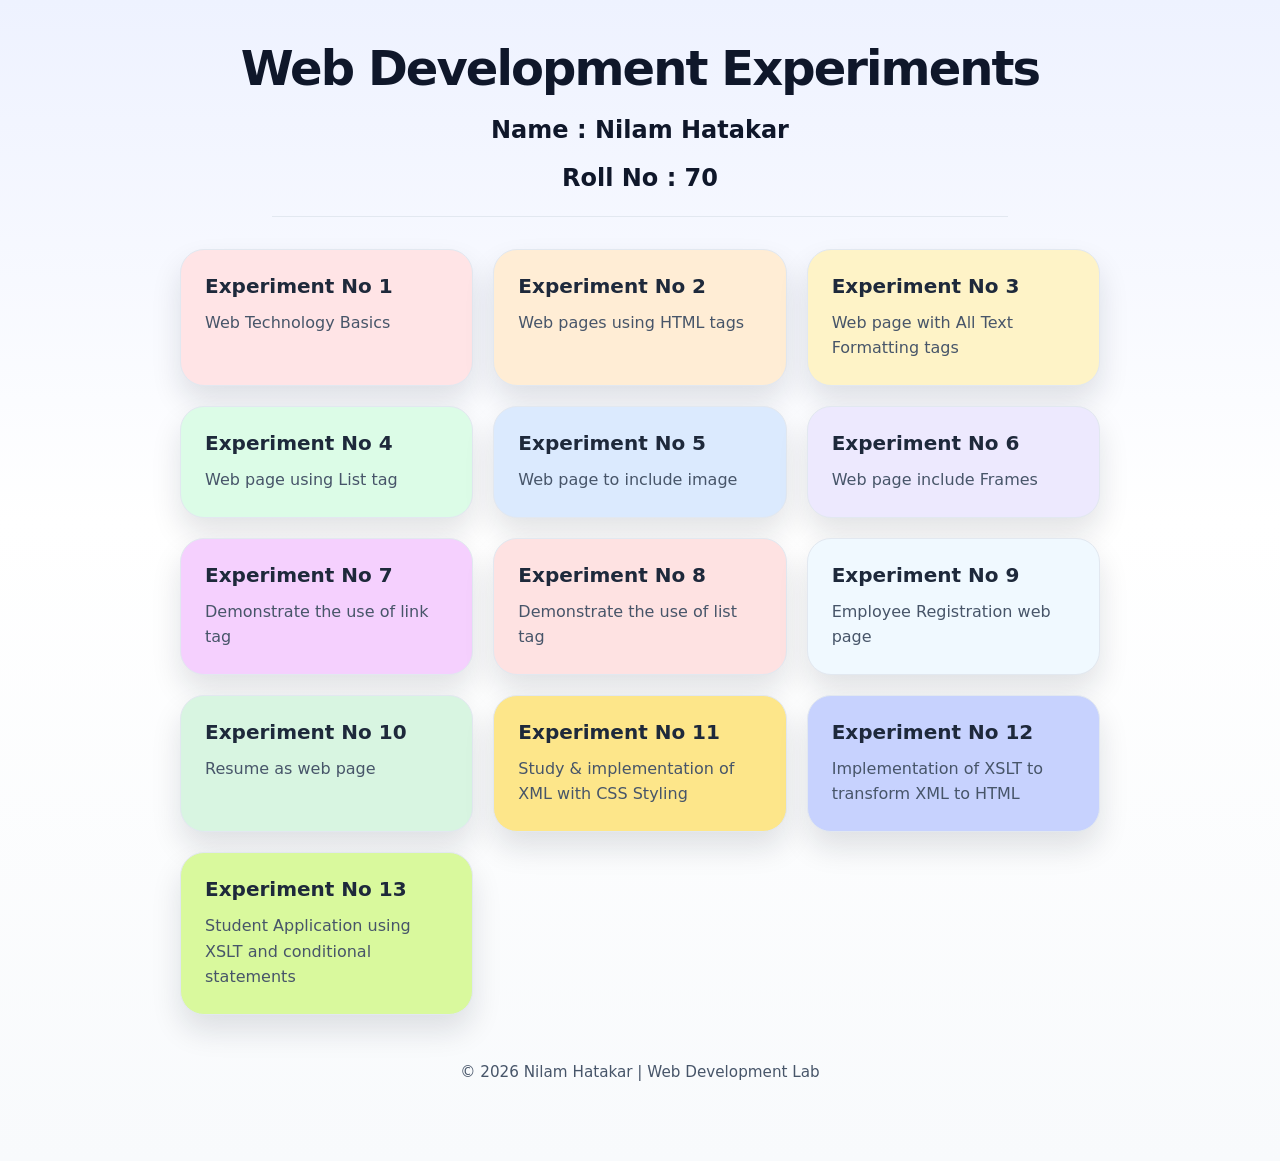
<file: index.html>
<!DOCTYPE html>
<html lang="en">
<head>
  <meta charset="UTF-8">
  <meta name="viewport" content="width=device-width, initial-scale=1.0">
  <title>Experiment Index</title>
  <style>
    :root {
      --bg: #f8fafc;
      --surface: #ffffff;
      --text: #0f172a;
      --muted: #475569;
      --border: #e2e8f0;
      --shadow: rgba(15, 23, 42, 0.12);
    }

    * {
      box-sizing: border-box;
    }

    body {
      margin: 0;
      min-height: 100vh;
      font-family: Inter, system-ui, sans-serif;
      background: linear-gradient(180deg, #eef2ff 0%, #ffffff 45%, #f8fafc 100%);
      color: var(--text);
    }

    .page {
      max-width: 960px;
      margin: 0 auto;
      padding: 40px 20px 80px;
    }

    header {
      text-align: center;
      margin-bottom: 32px;
    }

    header h1 {
      margin: 0;
      font-size: clamp(2rem, 4vw, 3rem);
      letter-spacing: -0.04em;
      color: #0f172a;
    }

    header p {
      margin: 12px auto 0;
      max-width: 680px;
      color: var(--muted);
      line-height: 1.75;
    }

    hr {
      width: 80%;
      border: 0;
      height: 1px;
      background: #e2e8f0;
      margin: 24px auto 0;
    }

    .grid {
      display: grid;
      grid-template-columns: repeat(auto-fit, minmax(220px, 1fr));
      gap: 20px;
    }

    .card {
      background: var(--surface);
      border: 1px solid var(--border);
      border-radius: 24px;
      padding: 24px;
      box-shadow: 0 16px 30px var(--shadow);
      transition: transform 0.24s ease, box-shadow 0.24s ease;
      cursor: pointer;
    }

    .card:hover {
      transform: translateY(-4px);
      box-shadow: 0 24px 42px rgba(15, 23, 42, 0.18);
    }

    .card a {
      text-decoration: none;
      color: inherit;
      display: block;
    }

    .card h2 {
      margin: 0 0 12px;
      font-size: 1.25rem;
      color: #1e293b;
    }

    .card p {
      margin: 0;
      color: #475569;
      line-height: 1.6;
    }

    .card:nth-child(1) { background: #ffe4e6; }
    .card:nth-child(2) { background: #ffedd5; }
    .card:nth-child(3) { background: #fef3c7; }
    .card:nth-child(4) { background: #dcfce7; }
    .card:nth-child(5) { background: #dbeafe; }
    .card:nth-child(6) { background: #ede9fe; }
    .card:nth-child(7) { background: #f5d0fe; }
    .card:nth-child(8) { background: #fee2e2; }
    .card:nth-child(9) { background: #f0f9ff; }
    .card:nth-child(10) { background: #d8f5e1; }
    .card:nth-child(11) { background: #fde68a; }
    .card:nth-child(12) { background: #c7d2fe; }
    .card:nth-child(13) { background: #d9f99d; }

    .detail-section {
      display: none;
      background: var(--surface);
      border: 1px solid var(--border);
      border-radius: 12px;
      padding: 30px;
      margin: 20px 0;
      box-shadow: 0 8px 20px var(--shadow);
    }

    .detail-section.active {
      display: block;
      animation: slideDown 0.3s ease;
    }

    @keyframes slideDown {
      from { opacity: 0; transform: translateY(-10px); }
      to { opacity: 1; transform: translateY(0); }
    }

    .close-btn {
      float: right;
      background: #e2e8f0;
      border: none;
      padding: 8px 16px;
      border-radius: 6px;
      cursor: pointer;
      font-weight: 600;
      transition: background 0.3s ease;
    }

    .close-btn:hover {
      background: #cbd5e1;
    }

    .exp-header {
      clear: both;
      margin-bottom: 20px;
      padding-bottom: 15px;
      border-bottom: 2px solid #e2e8f0;
    }

    .exp-header h3 {
      margin: 0 0 8px;
      color: #1e293b;
      font-size: 1.5rem;
    }

    .info-box {
      background: #f1f5f9;
      padding: 12px 16px;
      border-radius: 6px;
      margin-bottom: 20px;
      font-size: 0.9rem;
      color: #475569;
    }

    .button-group {
      display: flex;
      gap: 10px;
      margin-bottom: 20px;
      flex-wrap: wrap;
    }

    .code-btn {
      padding: 10px 20px;
      border: none;
      border-radius: 6px;
      cursor: pointer;
      font-weight: 600;
      font-size: 0.9rem;
      transition: all 0.3s ease;
    }

    .code-btn.xml { background: #667eea; color: white; }
    .code-btn.xml:hover { background: #5568d3; }
    .code-btn.xml.active { box-shadow: 0 4px 12px rgba(102, 126, 234, 0.4); }

    .code-btn.css { background: #764ba2; color: white; }
    .code-btn.css:hover { background: #64408a; }
    .code-btn.css.active { box-shadow: 0 4px 12px rgba(118, 75, 162, 0.4); }

    .code-btn.xsl { background: #f5576c; color: white; }
    .code-btn.xsl:hover { background: #e24658; }
    .code-btn.xsl.active { box-shadow: 0 4px 12px rgba(245, 87, 108, 0.4); }

    .code-container {
      background: #1e1e1e;
      border-radius: 8px;
      padding: 15px;
      margin-bottom: 15px;
      display: none;
      overflow-x: auto;
      max-height: 400px;
      overflow-y: auto;
    }

    .code-container.active {
      display: block;
    }

    pre {
      color: #d4d4d4;
      font-family: 'Courier New', monospace;
      font-size: 0.85em;
      line-height: 1.5;
      margin: 0;
    }

    .tag { color: #569cd6; }
    .attr { color: #9cdcfe; }
    .value { color: #ce9178; }
    .comment { color: #6a9955; }

    .output-preview {
      background: #f1f5f9;
      border: 1px solid #cbd5e1;
      border-radius: 6px;
      padding: 15px;
      margin-top: 15px;
    }

    .output-preview h4 {
      margin: 0 0 10px;
      color: #1e293b;
    }

    .output-preview p {
      margin: 6px 0;
      color: #475569;
      font-size: 0.9rem;
    }

    .output-preview b {
      color: #764ba2;
    }

    table {
      width: 100%;
      border-collapse: collapse;
      margin-top: 10px;
      font-size: 0.9rem;
    }

    th, td {
      border: 1px solid #cbd5e1;
      padding: 8px;
      text-align: left;
    }

    th {
      background: #667eea;
      color: white;
      font-weight: 600;
    }

    tr:nth-child(even) { background: #f8fafc; }

    .footer {
      margin-top: 48px;
      text-align: center;
      color: var(--muted);
      font-size: 0.95rem;
    }
  </style>
</head>
<body>
  <main class="page">
    <header>
      <h1> Web Development Experiments</h1>
      <h2> <b>Name :</b> Nilam Hatakar </h2>    
      <h2> <b>Roll No :</b> 70 </h2>
      <hr>
    </header>

    <section class="grid">
      <article class="card">
        <a href="Exp_1.html"> 
          <h2>Experiment No 1</h2>
          <p> Web Technology Basics </p>
        </a>
      </article>
      <article class="card">
        <a href="Exp_2.html">
          <h2>Experiment No 2</h2>
          <p> Web pages using HTML tags</p>
        </a>
      </article>
      <article class="card">
        <a href="Exp_3.html">
          <h2>Experiment No 3</h2>
          <p> Web page with All Text Formatting tags</p>
        </a>
      </article>
      <article class="card">
        <a href="Exp_4.html">
          <h2>Experiment No 4</h2>
          <p> Web page using List tag</p>
        </a>
      </article>
      <article class="card">
        <a href="Exp_5.html">
          <h2>Experiment No 5</h2>
          <p> Web page to include image</p>
        </a>
      </article>
      <article class="card">
        <a href="Exp_6.html">
          <h2>Experiment No 6</h2>
          <p> Web page include Frames</p>
        </a>
      </article>
      <article class="card">
        <a href="Exp_7.html">
          <h2>Experiment No 7</h2>
          <p> Demonstrate the use of link tag</p>
        </a>
      </article>
      <article class="card">
        <a href="Exp_8.html">
          <h2>Experiment No 8</h2>
          <p> Demonstrate the use of list tag</p>
        </a>
      </article>
      <article class="card">
        <a href="Exp_9.html">
          <h2>Experiment No 9</h2>
          <p> Employee Registration web page</p>
        </a>
      </article>
      <article class="card">
        <a href="Exp_10.html">
          <h2>Experiment No 10</h2>
          <p> Resume as web page</p>
        </a>
      </article>
      <article class="card" onclick="toggleExp11()">
        <h2>Experiment No 11</h2>
        <p> Study & implementation of XML with CSS Styling</p>
      </article>
      <article class="card" onclick="toggleExp12()">
        <h2>Experiment No 12</h2>
        <p> Implementation of XSLT to transform XML to HTML</p>
      </article>
      <article class="card" onclick="toggleExp13()">
        <h2>Experiment No 13</h2>
        <p> Student Application using XSLT and conditional statements</p>
      </article>
    </section>

    <!-- Experiment 11 Detail -->
    <div class="detail-section" id="exp11-detail">
      <button class="close-btn" onclick="toggleExp11()">Close</button>
      <div class="exp-header">
        <h3>Experiment 11: XML Study & Implementation with CSS</h3>
        <p><b>Objective:</b> To understand XML basics and its application with CSS styling.</p>
      </div>
      <div class="info-box">
        <b>Name:</b> Nilam Hatakar | <b>Roll No:</b> 70
      </div>
      <div class="button-group">
        <button class="code-btn xml active" onclick="showExp11Code('xml')">View XML Code</button>
        <button class="code-btn css" onclick="showExp11Code('css')">View CSS Code</button>
      </div>
      <div id="exp11-xml" class="code-container active">
        <pre><span class="comment">&lt;?xml version="1.0" encoding="UTF-8"?&gt;</span>
<span class="comment">&lt;?xml-stylesheet type="text/css" href="student.css"?&gt;</span>
<span class="tag">&lt;students&gt;</span>
  <span class="tag">&lt;student</span> <span class="attr">id</span>=<span class="value">"70"</span><span class="tag">&gt;</span>
    <span class="tag">&lt;name&gt;</span>Nilam Hatakar<span class="tag">&lt;/name&gt;</span>
    <span class="tag">&lt;course&gt;</span>B.Tech CSE<span class="tag">&lt;/course&gt;</span>
    <span class="tag">&lt;semester&gt;</span>IV<span class="tag">&lt;/semester&gt;</span>
  <span class="tag">&lt;/student&gt;</span>
<span class="tag">&lt;/students&gt;</span></pre>
      </div>
      <div id="exp11-css" class="code-container">
        <pre>students {
    font-family: Arial, sans-serif;
    margin: 20px;
    display: block;
}

student {
    display: block;
    margin-bottom: 20px;
    padding: 10px;
    border: 1px solid #ddd;
    background-color: #f9f9f9;
}

student:before {
    content: "Student ID: " attr(id);
    display: block;
    font-weight: bold;
    margin-bottom: 10px;
}

name {
    display: block;
    color: #333;
    font-weight: bold;
}

course, semester {
    display: block;
    color: #666;
}</pre>
      </div>
      <div class="output-preview">
        <h4>Output Preview:</h4>
        <p><b>Student ID: 70</b></p>
        <p><b>Name:</b> Nilam Hatakar</p>
        <p><b>Course:</b> B.Tech CSE</p>
        <p><b>Semester:</b> IV</p>
      </div>
    </div>

    <!-- Experiment 12 Detail -->
    <div class="detail-section" id="exp12-detail">
      <button class="close-btn" onclick="toggleExp12()">Close</button>
      <div class="exp-header">
        <h3>Experiment 12: XSLT Implementation</h3>
        <p><b>Objective:</b> To learn XSLT and its application for transforming XML to HTML.</p>
      </div>
      <div class="info-box">
        <b>Name:</b> Nilam Hatakar | <b>Roll No:</b> 70
      </div>
      <div class="button-group">
        <button class="code-btn xml active" onclick="showExp12Code('xml')">View XML Code</button>
        <button class="code-btn xsl" onclick="showExp12Code('xsl')">View XSLT Code</button>
      </div>
      <div id="exp12-xml" class="code-container active">
        <pre><span class="comment">&lt;?xml version="1.0" encoding="UTF-8"?&gt;</span>
<span class="comment">&lt;?xml-stylesheet type="text/xsl" href="cat.xsl"?&gt;</span>
<span class="tag">&lt;students&gt;</span>
  <span class="tag">&lt;student</span> <span class="attr">id</span>=<span class="value">"70"</span><span class="tag">&gt;</span>
    <span class="tag">&lt;name&gt;</span>Nilam Hatakar<span class="tag">&lt;/name&gt;</span>
    <span class="tag">&lt;course&gt;</span>B.Tech CSE<span class="tag">&lt;/course&gt;</span>
    <span class="tag">&lt;semester&gt;</span>IV<span class="tag">&lt;/semester&gt;</span>
  <span class="tag">&lt;/student&gt;</span>
<span class="tag">&lt;/students&gt;</span></pre>
      </div>
      <div id="exp12-xsl" class="code-container">
        <pre><span class="comment">&lt;?xml version="1.0" encoding="UTF-8"?&gt;</span>
<span class="tag">&lt;xsl:stylesheet</span> <span class="attr">version</span>=<span class="value">"1.0"</span> <span class="attr">xmlns:xsl</span>=<span class="value">"http://www.w3.org/1999/XSL/Transform"</span><span class="tag">&gt;</span>
  <span class="tag">&lt;xsl:template</span> <span class="attr">match</span>=<span class="value">"/students"</span><span class="tag">&gt;</span>
    <span class="tag">&lt;xsl:for-each</span> <span class="attr">select</span>=<span class="value">"student"</span><span class="tag">&gt;</span>
      <span class="tag">&lt;div&gt;</span>
        <span class="tag">&lt;p&gt;</span><b>Roll No:</b> <span class="tag">&lt;xsl:value-of</span> <span class="attr">select</span>=<span class="value">"@id"</span><span class="tag">/&gt;</span><span class="tag">&lt;/p&gt;</span>
        <span class="tag">&lt;p&gt;</span><b>Name:</b> <span class="tag">&lt;xsl:value-of</span> <span class="attr">select</span>=<span class="value">"name"</span><span class="tag">/&gt;</span><span class="tag">&lt;/p&gt;</span>
        <span class="tag">&lt;p&gt;</span><b>Course:</b> <span class="tag">&lt;xsl:value-of</span> <span class="attr">select</span>=<span class="value">"course"</span><span class="tag">/&gt;</span><span class="tag">&lt;/p&gt;</span>
        <span class="tag">&lt;p&gt;</span><b>Semester:</b> <span class="tag">&lt;xsl:value-of</span> <span class="attr">select</span>=<span class="value">"semester"</span><span class="tag">/&gt;</span><span class="tag">&lt;/p&gt;</span>
      <span class="tag">&lt;/div&gt;</span>
    <span class="tag">&lt;/xsl:for-each&gt;</span>
  <span class="tag">&lt;/xsl:template&gt;</span>
<span class="tag">&lt;/xsl:stylesheet&gt;</span></pre>
      </div>
      <div class="output-preview">
        <h4>Transformed Output:</h4>
        <table>
          <tr><th>Roll No</th><th>Name</th><th>Course</th><th>Semester</th></tr>
          <tr><td>70</td><td>Nilam Hatakar</td><td>B.Tech CSE</td><td>IV</td></tr>
        </table>
      </div>
    </div>

    <!-- Experiment 13 Detail -->
    <div class="detail-section" id="exp13-detail">
      <button class="close-btn" onclick="toggleExp13()">Close</button>
      <div class="exp-header">
        <h3>Experiment 13: Student Application using XSLT</h3>
        <p><b>Objective:</b> To apply XSLT and conditional statements for student data transformation.</p>
      </div>
      <div class="info-box">
        <b>Name:</b> Nilam Hatakar | <b>Roll No:</b> 70
      </div>
      <div class="button-group">
        <button class="code-btn xml active" onclick="showExp13Code('xml')">View XML Code</button>
        <button class="code-btn xsl" onclick="showExp13Code('xsl')">View XSLT Code</button>
      </div>
      <div id="exp13-xml" class="code-container active">
        <pre><span class="comment">&lt;?xml version="1.0" encoding="UTF-8"?&gt;</span>
<span class="tag">&lt;students&gt;</span>
    <span class="tag">&lt;student</span> <span class="attr">id</span>=<span class="value">"101"</span><span class="tag">&gt;</span>
        <span class="tag">&lt;name&gt;</span>Sahil Patil<span class="tag">&lt;/name&gt;</span>
        <span class="tag">&lt;course&gt;</span>BTech<span class="tag">&lt;/course&gt;</span>
        <span class="tag">&lt;marks&gt;</span>95<span class="tag">&lt;/marks&gt;</span>
    <span class="tag">&lt;/student&gt;</span>
    <span class="tag">&lt;student</span> <span class="attr">id</span>=<span class="value">"102"</span><span class="tag">&gt;</span>
        <span class="tag">&lt;name&gt;</span>Nilam Hatkar<span class="tag">&lt;/name&gt;</span>
        <span class="tag">&lt;course&gt;</span>BTech<span class="tag">&lt;/course&gt;</span>
        <span class="tag">&lt;marks&gt;</span>80<span class="tag">&lt;/marks&gt;</span>
    <span class="tag">&lt;/student&gt;</span>
<span class="tag">&lt;/students&gt;</span></pre>
      </div>
      <div id="exp13-xsl" class="code-container">
        <pre><span class="comment">&lt;?xml version="1.0" encoding="UTF-8"?&gt;</span>
<span class="tag">&lt;xsl:stylesheet</span> <span class="attr">version</span>=<span class="value">"1.0"</span><span class="tag">&gt;</span>
  <span class="tag">&lt;xsl:template</span> <span class="attr">match</span>=<span class="value">"/students"</span><span class="tag">&gt;</span>
    <span class="tag">&lt;xsl:for-each</span> <span class="attr">select</span>=<span class="value">"student"</span><span class="tag">&gt;</span>
      <span class="tag">&lt;tr&gt;</span>
        <span class="tag">&lt;td&gt;</span><span class="tag">&lt;xsl:value-of</span> <span class="attr">select</span>=<span class="value">"@id"</span><span class="tag">/&gt;</span><span class="tag">&lt;/td&gt;</span>
        <span class="tag">&lt;td&gt;</span><span class="tag">&lt;xsl:value-of</span> <span class="attr">select</span>=<span class="value">"name"</span><span class="tag">/&gt;</span><span class="tag">&lt;/td&gt;</span>
        <span class="tag">&lt;td&gt;</span><span class="tag">&lt;xsl:value-of</span> <span class="attr">select</span>=<span class="value">"course"</span><span class="tag">/&gt;</span><span class="tag">&lt;/td&gt;</span>
        <span class="tag">&lt;td&gt;</span>
          <span class="tag">&lt;xsl:choose&gt;</span>
            <span class="tag">&lt;xsl:when</span> <span class="attr">test</span>=<span class="value">"marks &gt;= 85"</span><span class="tag">&gt;</span>A<span class="tag">&lt;/xsl:when&gt;</span>
            <span class="tag">&lt;xsl:when</span> <span class="attr">test</span>=<span class="value">"marks &gt;= 75"</span><span class="tag">&gt;</span>B<span class="tag">&lt;/xsl:when&gt;</span>
            <span class="tag">&lt;xsl:otherwise&gt;</span>C<span class="tag">&lt;/xsl:otherwise&gt;</span>
          <span class="tag">&lt;/xsl:choose&gt;</span>
        <span class="tag">&lt;/td&gt;</span>
      <span class="tag">&lt;/tr&gt;</span>
    <span class="tag">&lt;/xsl:for-each&gt;</span>
  <span class="tag">&lt;/xsl:template&gt;</span>
<span class="tag">&lt;/xsl:stylesheet&gt;</span></pre>
      </div>
      <div class="output-preview">
        <h4>Transformed Output with Conditional Grading:</h4>
        <table>
          <tr><th>Roll No</th><th>Name</th><th>Course</th><th>Grade</th></tr>
          <tr><td>101</td><td>Sahil Patil</td><td>BTech</td><td><b>A</b></td></tr>
          <tr><td>102</td><td>Nilam Hatkar</td><td>BTech</td><td><b>B</b></td></tr>
        </table>
      </div>
    </div>

    <div class="footer">
      © 2026 Nilam Hatakar | Web Development Lab
    </div>
  </main>

  <script>
    function toggleExp11() {
      document.getElementById('exp11-detail').classList.toggle('active');
    }

    function toggleExp12() {
      document.getElementById('exp12-detail').classList.toggle('active');
    }

    function toggleExp13() {
      document.getElementById('exp13-detail').classList.toggle('active');
    }

    function showExp11Code(type) {
      document.getElementById('exp11-xml').classList.toggle('active', type === 'xml');
      document.getElementById('exp11-css').classList.toggle('active', type === 'css');
      document.querySelectorAll('#exp11-detail .code-btn.xml').forEach(btn => btn.classList.toggle('active', type === 'xml'));
      document.querySelectorAll('#exp11-detail .code-btn.css').forEach(btn => btn.classList.toggle('active', type === 'css'));
    }

    function showExp12Code(type) {
      document.getElementById('exp12-xml').classList.toggle('active', type === 'xml');
      document.getElementById('exp12-xsl').classList.toggle('active', type === 'xsl');
      document.querySelectorAll('#exp12-detail .code-btn.xml').forEach(btn => btn.classList.toggle('active', type === 'xml'));
      document.querySelectorAll('#exp12-detail .code-btn.xsl').forEach(btn => btn.classList.toggle('active', type === 'xsl'));
    }

    function showExp13Code(type) {
      document.getElementById('exp13-xml').classList.toggle('active', type === 'xml');
      document.getElementById('exp13-xsl').classList.toggle('active', type === 'xsl');
      document.querySelectorAll('#exp13-detail .code-btn.xml').forEach(btn => btn.classList.toggle('active', type === 'xml'));
      document.querySelectorAll('#exp13-detail .code-btn.xsl').forEach(btn => btn.classList.toggle('active', type === 'xsl'));
    }
  </script>
</body>
</html>
</file>
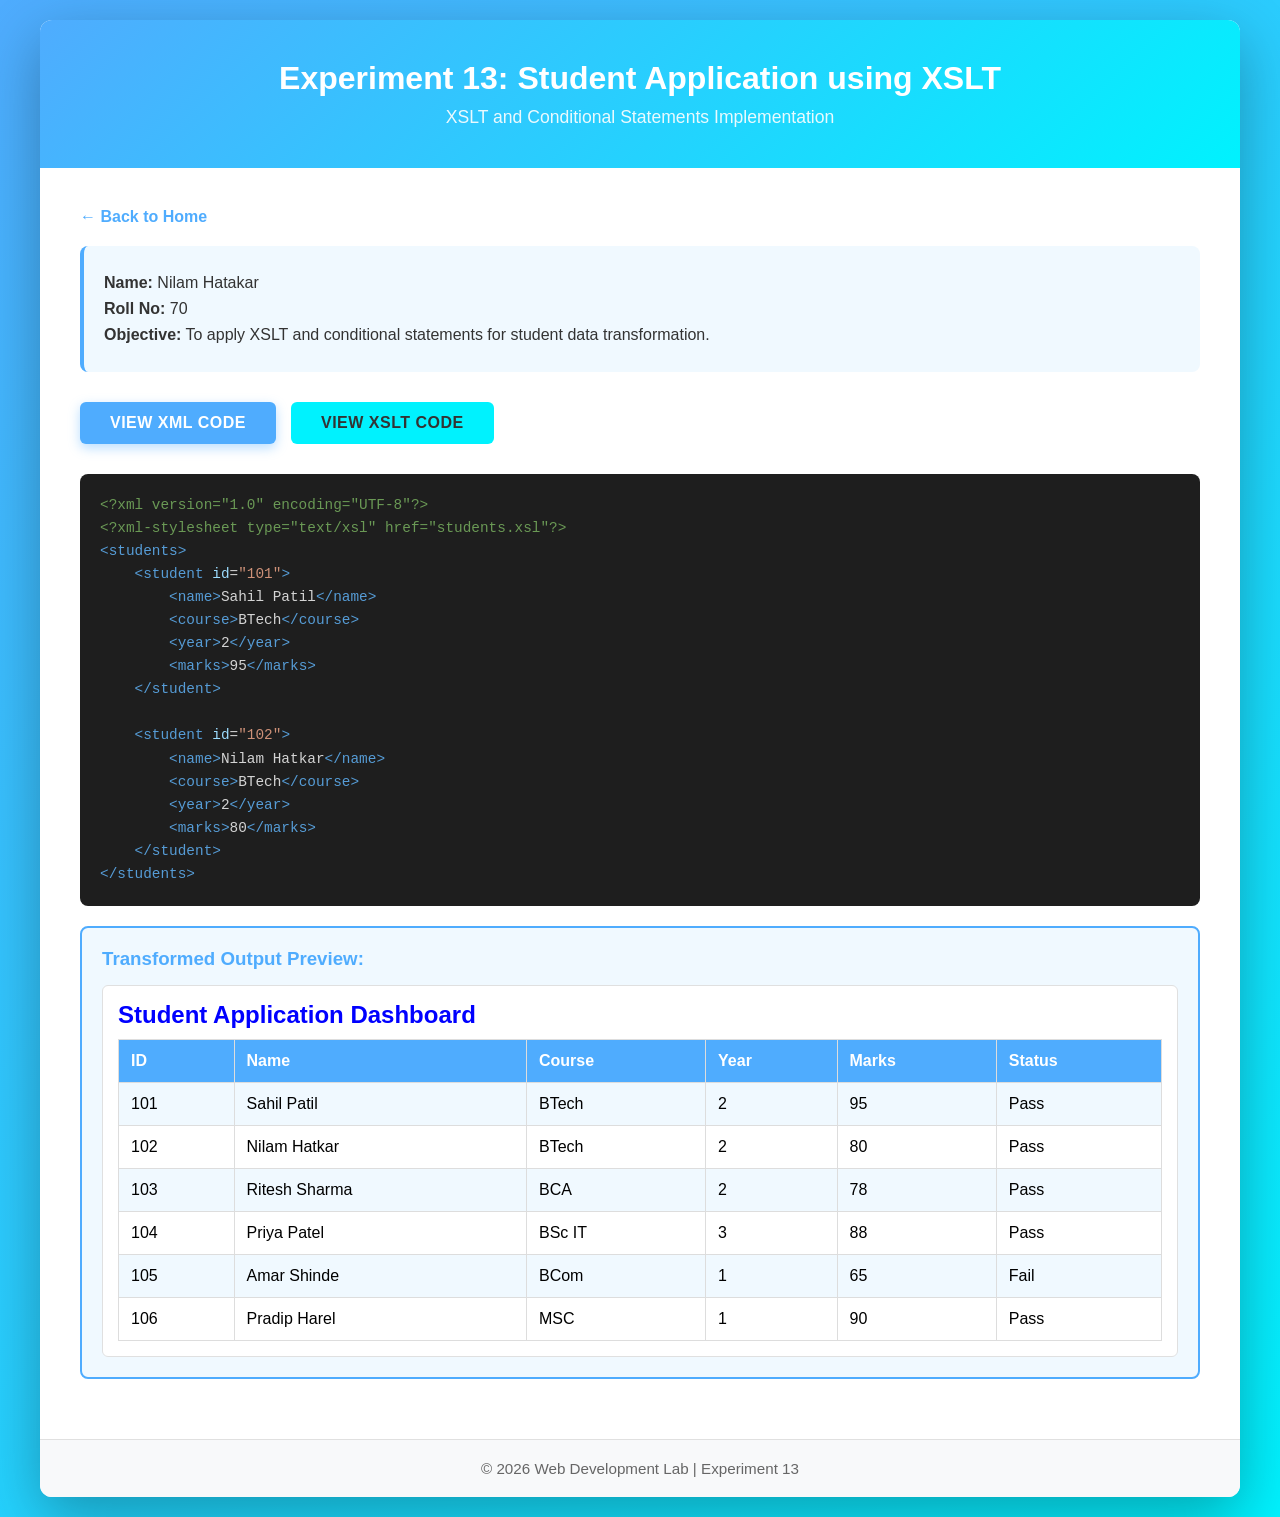
<file: Exp_13/index.html>
<!DOCTYPE html>
<html lang="en">
<head>
  <meta charset="UTF-8" />
  <meta name="viewport" content="width=device-width, initial-scale=1.0" />
  <title>Experiment 13 - Student Application</title>
  <style>
    * {
      margin: 0;
      padding: 0;
      box-sizing: border-box;
    }

    body {
      font-family: 'Segoe UI', Tahoma, Geneva, Verdana, sans-serif;
      background: linear-gradient(135deg, #4facfe 0%, #00f2fe 100%);
      min-height: 100vh;
      padding: 20px;
    }

    .container {
      max-width: 1200px;
      margin: 0 auto;
      background: white;
      border-radius: 12px;
      box-shadow: 0 20px 60px rgba(0, 0, 0, 0.3);
      overflow: hidden;
    }

    header {
      background: linear-gradient(135deg, #4facfe 0%, #00f2fe 100%);
      color: white;
      padding: 40px 30px;
      text-align: center;
    }

    header h1 {
      font-size: 2em;
      margin-bottom: 10px;
    }

    header p {
      font-size: 1.1em;
      opacity: 0.9;
    }

    .content {
      padding: 40px;
    }

    .info {
      background: #f0f9ff;
      padding: 20px;
      border-radius: 8px;
      margin-bottom: 30px;
      border-left: 4px solid #4facfe;
    }

    .info p {
      margin: 8px 0;
      color: #333;
    }

    .button-group {
      display: flex;
      gap: 15px;
      margin-bottom: 30px;
      flex-wrap: wrap;
    }

    button {
      padding: 12px 30px;
      font-size: 1em;
      border: none;
      border-radius: 6px;
      cursor: pointer;
      transition: all 0.3s ease;
      font-weight: 600;
      text-transform: uppercase;
      letter-spacing: 0.5px;
    }

    .btn-xml {
      background: #4facfe;
      color: white;
    }

    .btn-xml:hover {
      background: #3699f9;
      transform: translateY(-2px);
      box-shadow: 0 8px 16px rgba(79, 172, 254, 0.4);
    }

    .btn-xml.active {
      background: #4facfe;
      box-shadow: 0 4px 12px rgba(79, 172, 254, 0.4);
    }

    .btn-xsl {
      background: #00f2fe;
      color: #333;
    }

    .btn-xsl:hover {
      background: #00d9e9;
      transform: translateY(-2px);
      box-shadow: 0 8px 16px rgba(0, 242, 254, 0.4);
    }

    .btn-xsl.active {
      background: #00f2fe;
      box-shadow: 0 4px 12px rgba(0, 242, 254, 0.4);
    }

    .code-container {
      background: #1e1e1e;
      border-radius: 8px;
      padding: 20px;
      margin-bottom: 20px;
      display: none;
      overflow-x: auto;
      max-height: 500px;
      overflow-y: auto;
    }

    .code-container.active {
      display: block;
      animation: slideIn 0.3s ease;
    }

    @keyframes slideIn {
      from {
        opacity: 0;
        transform: translateY(-10px);
      }
      to {
        opacity: 1;
        transform: translateY(0);
      }
    }

    pre {
      color: #d4d4d4;
      font-family: 'Courier New', monospace;
      font-size: 0.9em;
      line-height: 1.6;
      margin: 0;
    }

    .tag {
      color: #569cd6;
    }

    .attr {
      color: #9cdcfe;
    }

    .value {
      color: #ce9178;
    }

    .comment {
      color: #6a9955;
    }

    .keyword {
      color: #569cd6;
    }

    .output-section {
      background: #f0f9ff;
      border: 2px solid #4facfe;
      border-radius: 8px;
      padding: 20px;
      margin-bottom: 20px;
    }

    .output-section h3 {
      color: #4facfe;
      margin-bottom: 15px;
    }

    #output {
      padding: 15px;
      background: white;
      border-radius: 6px;
      border: 1px solid #e0e0e0;
    }

    table {
      width: 100%;
      border-collapse: collapse;
      margin-top: 10px;
    }

    th, td {
      border: 1px solid #ddd;
      padding: 12px;
      text-align: left;
    }

    th {
      background: #4facfe;
      color: white;
      font-weight: 600;
    }

    tr:nth-child(even) {
      background: #f0f9ff;
    }

    .footer {
      background: #f8f9fa;
      padding: 20px;
      text-align: center;
      color: #666;
      border-top: 1px solid #e0e0e0;
      font-size: 0.95rem;
    }

    a.back-link {
      color: #4facfe;
      text-decoration: none;
      font-weight: 600;
      display: inline-block;
      margin-bottom: 20px;
      transition: color 0.3s ease;
    }

    a.back-link:hover {
      color: #00f2fe;
    }
  </style>
</head>
<body>
  <div class="container">
    <header>
      <h1>Experiment 13: Student Application using XSLT</h1>
      <p>XSLT and Conditional Statements Implementation</p>
    </header>

    <div class="content">
      <a href="../index.html" class="back-link">← Back to Home</a>

      <div class="info">
        <p><b>Name:</b> Nilam Hatakar</p>
        <p><b>Roll No:</b> 70</p>
        <p><b>Objective:</b> To apply XSLT and conditional statements for student data transformation.</p>
      </div>

      <div class="button-group">
        <button class="btn-xml active" onclick="showXML()">View XML Code</button>
        <button class="btn-xsl" onclick="showXSL()">View XSLT Code</button>
      </div>

      <div id="xmlContainer" class="code-container active">
        <pre><span class="comment">&lt;?xml version="1.0" encoding="UTF-8"?&gt;</span>
<span class="comment">&lt;?xml-stylesheet type="text/xsl" href="students.xsl"?&gt;</span>
<span class="tag">&lt;students&gt;</span>
    <span class="tag">&lt;student</span> <span class="attr">id</span>=<span class="value">"101"</span><span class="tag">&gt;</span>
        <span class="tag">&lt;name&gt;</span>Sahil Patil<span class="tag">&lt;/name&gt;</span>
        <span class="tag">&lt;course&gt;</span>BTech<span class="tag">&lt;/course&gt;</span>
        <span class="tag">&lt;year&gt;</span>2<span class="tag">&lt;/year&gt;</span>
        <span class="tag">&lt;marks&gt;</span>95<span class="tag">&lt;/marks&gt;</span>
    <span class="tag">&lt;/student&gt;</span>

    <span class="tag">&lt;student</span> <span class="attr">id</span>=<span class="value">"102"</span><span class="tag">&gt;</span>
        <span class="tag">&lt;name&gt;</span>Nilam Hatkar<span class="tag">&lt;/name&gt;</span>
        <span class="tag">&lt;course&gt;</span>BTech<span class="tag">&lt;/course&gt;</span>
        <span class="tag">&lt;year&gt;</span>2<span class="tag">&lt;/year&gt;</span>
        <span class="tag">&lt;marks&gt;</span>80<span class="tag">&lt;/marks&gt;</span>
    <span class="tag">&lt;/student&gt;</span>
<span class="tag">&lt;/students&gt;</span></pre>
      </div>

      <div id="xslContainer" class="code-container">
        <pre><span class="comment">&lt;?xml version="1.0" encoding="UTF-8"?&gt;</span>
<span class="tag">&lt;xsl:stylesheet</span> <span class="attr">version</span>=<span class="value">"1.0"</span> <span class="attr">xmlns:xsl</span>=<span class="value">"http://www.w3.org/1999/XSL/Transform"</span><span class="tag">&gt;</span>
  <span class="tag">&lt;xsl:template</span> <span class="attr">match</span>=<span class="value">"/students"</span><span class="tag">&gt;</span>
    <span class="tag">&lt;html&gt;</span>
      <span class="tag">&lt;head&gt;</span>
        <span class="tag">&lt;title&gt;</span>Student Information<span class="tag">&lt;/title&gt;</span>
      <span class="tag">&lt;/head&gt;</span>
      <span class="tag">&lt;body&gt;</span>
        <span class="tag">&lt;h2&gt;</span>Student Information<span class="tag">&lt;/h2&gt;</span>
        <span class="tag">&lt;table</span> <span class="attr">border</span>=<span class="value">"1"</span><span class="tag">&gt;</span>
          <span class="tag">&lt;tr&gt;</span>
            <span class="tag">&lt;th&gt;</span>Roll No<span class="tag">&lt;/th&gt;</span>
            <span class="tag">&lt;th&gt;</span>Name<span class="tag">&lt;/th&gt;</span>
            <span class="tag">&lt;th&gt;</span>Course<span class="tag">&lt;/th&gt;</span>
            <span class="tag">&lt;th&gt;</span>Grade<span class="tag">&lt;/th&gt;</span>
          <span class="tag">&lt;/tr&gt;</span>
          <span class="tag">&lt;xsl:for-each</span> <span class="attr">select</span>=<span class="value">"student"</span><span class="tag">&gt;</span>
            <span class="tag">&lt;tr&gt;</span>
              <span class="tag">&lt;td&gt;</span><span class="tag">&lt;xsl:value-of</span> <span class="attr">select</span>=<span class="value">"@id"</span><span class="tag">/&gt;</span><span class="tag">&lt;/td&gt;</span>
              <span class="tag">&lt;td&gt;</span><span class="tag">&lt;xsl:value-of</span> <span class="attr">select</span>=<span class="value">"name"</span><span class="tag">/&gt;</span><span class="tag">&lt;/td&gt;</span>
              <span class="tag">&lt;td&gt;</span><span class="tag">&lt;xsl:value-of</span> <span class="attr">select</span>=<span class="value">"course"</span><span class="tag">/&gt;</span><span class="tag">&lt;/td&gt;</span>
              <span class="tag">&lt;td&gt;</span>
                <span class="tag">&lt;xsl:choose&gt;</span>
                  <span class="tag">&lt;xsl:when</span> <span class="attr">test</span>=<span class="value">"marks &gt;= 85"</span><span class="tag">&gt;</span>A<span class="tag">&lt;/xsl:when&gt;</span>
                  <span class="tag">&lt;xsl:when</span> <span class="attr">test</span>=<span class="value">"marks &gt;= 75"</span><span class="tag">&gt;</span>B<span class="tag">&lt;/xsl:when&gt;</span>
                  <span class="tag">&lt;xsl:otherwise&gt;</span>C<span class="tag">&lt;/xsl:otherwise&gt;</span>
                <span class="tag">&lt;/xsl:choose&gt;</span>
              <span class="tag">&lt;/td&gt;</span>
            <span class="tag">&lt;/tr&gt;</span>
          <span class="tag">&lt;/xsl:for-each&gt;</span>
        <span class="tag">&lt;/table&gt;</span>
      <span class="tag">&lt;/body&gt;</span>
    <span class="tag">&lt;/html&gt;</span>
  <span class="tag">&lt;/xsl:template&gt;</span>
<span class="tag">&lt;/xsl:stylesheet&gt;</span></pre>
      </div>

      <div class="output-section">
        <h3>Transformed Output Preview:</h3>
        <div id="output">Loading...</div>
      </div>
    </div>

    <div class="footer">
      © 2026 Web Development Lab | Experiment 13
    </div>
  </div>

  <script>
    async function loadXSLT() {
      try {
        const [xmlRes, xslRes] = await Promise.all([
          fetch('students.xml'),
          fetch('students.xsl')
        ]);

        const parser = new DOMParser();
        const xmlDoc = parser.parseFromString(await xmlRes.text(), 'application/xml');
        const xslDoc = parser.parseFromString(await xslRes.text(), 'application/xml');

        if (!window.XSLTProcessor) {
          document.getElementById('output').innerHTML = '<p style="color: #f5576c;"><b>Your browser does not support XSLT in this way.</b></p>';
          return;
        }

        const processor = new XSLTProcessor();
        processor.importStylesheet(xslDoc);
        const result = processor.transformToFragment(xmlDoc, document);

        const output = document.getElementById('output');
        output.textContent = '';
        output.appendChild(result);
      } catch (error) {
        document.getElementById('output').innerHTML = '<p style="color: #f5576c;"><b>Failed to load XML/XSL:</b> ' + error + '</p>';
      }
    }

    function showXML() {
      document.getElementById('xmlContainer').classList.add('active');
      document.getElementById('xslContainer').classList.remove('active');
      document.querySelector('.btn-xml').classList.add('active');
      document.querySelector('.btn-xsl').classList.remove('active');
    }

    function showXSL() {
      document.getElementById('xslContainer').classList.add('active');
      document.getElementById('xmlContainer').classList.remove('active');
      document.querySelector('.btn-xsl').classList.add('active');
      document.querySelector('.btn-xml').classList.remove('active');
    }

    loadXSLT();
  </script>
</body>
</html>
</file>
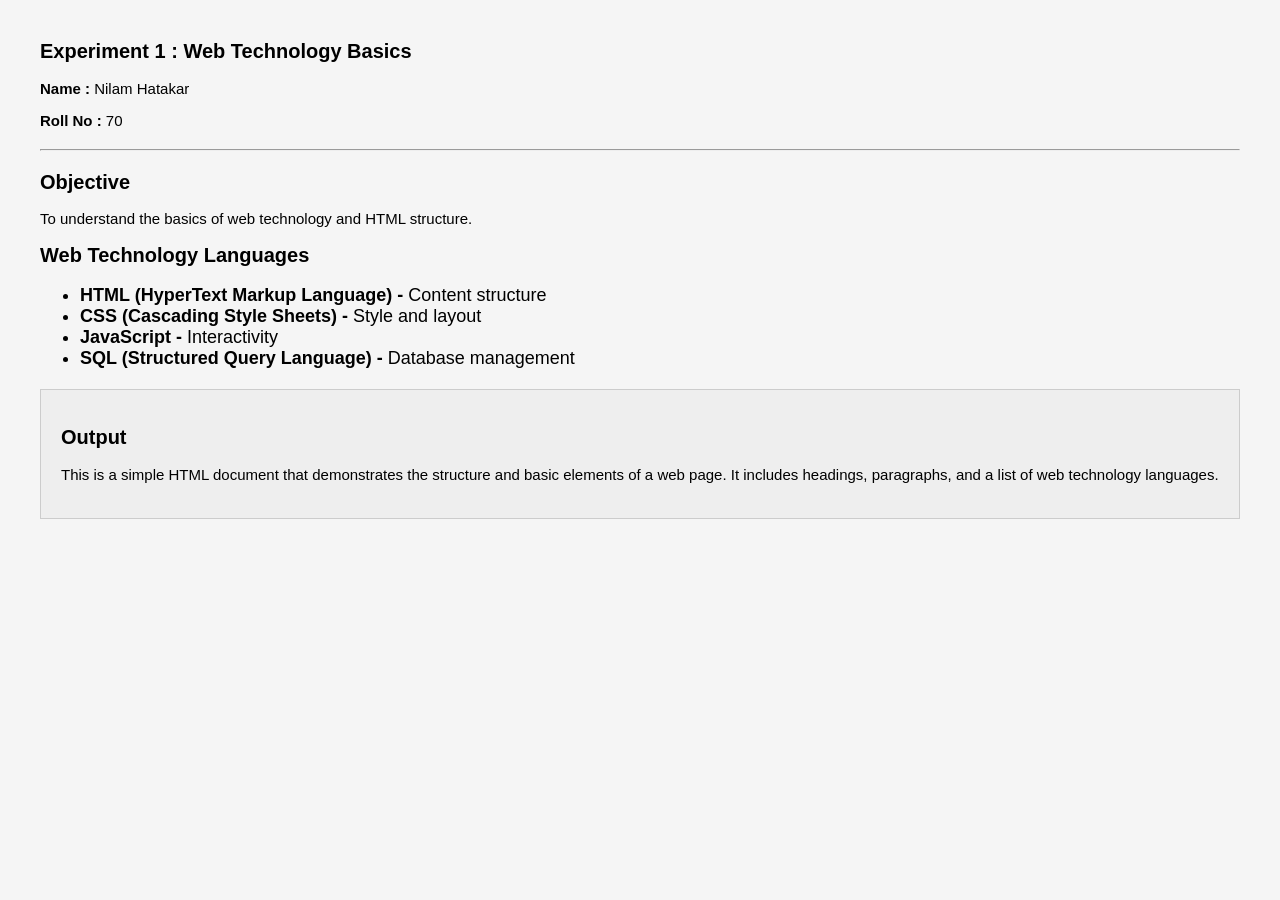
<file: Exp_1.html>
<!DOCTYPE html>
<html lang="en">
<head>
    <meta charset="UTF-8">
    <meta name="viewport" content="width=device-width, initial-scale=1.0">
    <title> Experiment No 1 </title>
    <style>
     body {
            font-family: Arial, sans-serif;
            margin: 40px;
            background-color: #f5f5f5;
        }

        h1 {
            font-size: 30px;
        }

        h2 {
            font-size: 20px;
        }

        p {
            font-size: 15px;
        }

        hr {
            margin: 20px 0;
        }

        ul {
            font-size: 18px;
        }

        .box {
            border: 1px solid #ccc;
            padding: 20px;
            background-color: #eee;
            margin-top: 20px;
        }
    </style>
</head>
<body>
    <h2> Experiment 1 : Web Technology Basics </h2>
    <p> <b>Name :</b> Nilam Hatakar </p>
    <p> <b>Roll No :</b> 70 </p>
    <hr>

    <h2>Objective</h2>
    <p> To understand the basics of web technology and HTML structure. </p>
    <h2>Web Technology Languages </h2>
    <ul>
        <li> <b>HTML (HyperText Markup Language) -</b> Content structure </li>
        <li> <b>CSS (Cascading Style Sheets) -</b> Style and layout</li>
        <li> <b>JavaScript -</b> Interactivity </li>
        <li> <b>SQL (Structured Query Language) -</b> Database management </li>
    </ul>

    <div class="box">
        <h2>Output</h2>
        <p> This is a simple HTML document that demonstrates the structure and basic elements of a web page. It includes headings, paragraphs, and a list of web technology languages. </p>
    </div>
</body>
</html>
</file>
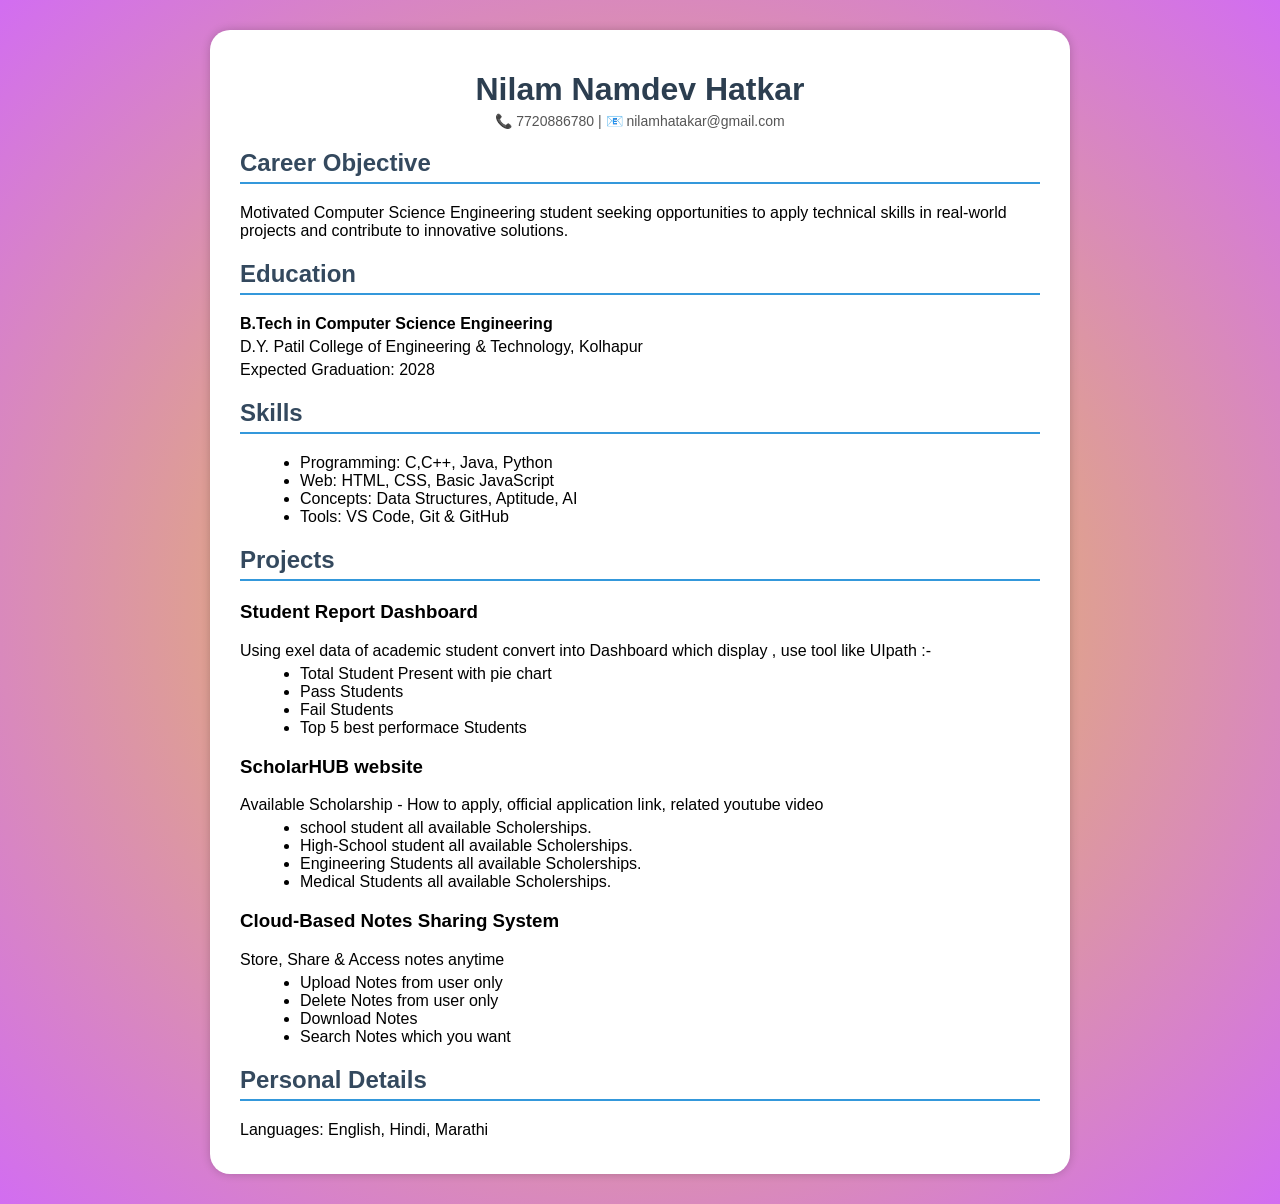
<file: Exp_10.html>
<!DOCTYPE html>
<html lang="en">
<head>
    <meta charset="UTF-8">
    <title> Nilam Namdev Hatkar Resume </title>
    <style>
        body {
            font-family: Arial, sans-serif;
            margin: 0;
            background: radial-gradient(#eacd3b, #d26df1);
        }

        .container {
            width: 800px;
            margin: 30px auto;
            background: white;
            padding: 20px 30px;
            box-shadow: 0 0 10px rgba(0,0,0,0.2);
            border-radius: 20px;
        }

        h1 {
            color: #2c3e50;
            margin-bottom: 5px;
        }

        h2 {
            color: #34495e;
            border-bottom: 2px solid #3498db;
            padding-bottom: 5px;
            margin-top: 20px;
        }

        p {
            margin: 5px 0;
        }

        .header {
            text-align: center;
        }

        .contact {
            font-size: 14px;
            color: #555;
        }

        ul {
            margin: 5px 0 10px 20px;
        }

        .section {
            margin-bottom: 15px;
        }

        .bold {
            font-weight: bold;
        }
    </style>
</head>

<body>

<div class="container">

    <!-- Header -->
    <div class="header">
        <h1> Nilam Namdev Hatkar</h1>
        <p class="contact">
            📞 7720886780 | 📧 nilamhatakar@gmail.com
        </p>
    </div>

    <!-- Objective -->
    <div class="section">
        <h2>Career Objective</h2>
        <p>
            Motivated Computer Science Engineering student seeking opportunities to apply technical skills 
            in real-world projects and contribute to innovative solutions.
        </p>
    </div>

    <!-- Education -->
    <div class="section">
        <h2>Education</h2>
        <p class="bold">B.Tech in Computer Science Engineering</p>
        <p>D.Y. Patil College of Engineering & Technology, Kolhapur</p>
        <p>Expected Graduation: 2028</p>
    </div>

    <!-- Skills -->
    <div class="section">
        <h2>Skills</h2>
        <ul>
            <li>Programming: C,C++, Java, Python</li>
            <li>Web: HTML, CSS, Basic JavaScript</li>
            <li>Concepts: Data Structures, Aptitude, AI</li>
            <li>Tools: VS Code, Git & GitHub </li>
        </ul>
    </div>

    <!-- Projects -->
    <div class="section">
        <h2>Projects</h2>

        <h3 class="bold"> Student Report Dashboard </h3>
        <p> Using exel data of academic student convert into Dashboard which display , use tool like UIpath :- </p>
        <ul>
            <li> Total Student Present with pie chart </li>
            <li> Pass Students </li>
            <li> Fail Students</li>
            <li> Top 5 best performace Students </li>
        </ul>

        <h3 class="bold"> ScholarHUB website </h3>
        <p> Available Scholarship - How to apply, official application link, related youtube video </p>
        <ul>
            <li> school student all available Scholerships. </li>
            <li> High-School student all available Scholerships. </li>
            <li> Engineering Students all available Scholerships. </li>
            <li> Medical Students all available Scholerships.</li>
        </ul>

        <h3 class="bold">Cloud-Based Notes Sharing System </h3>
        <p> Store, Share & Access notes anytime </p>
        <ul>
            <li> Upload Notes from user only </li>
            <li> Delete Notes from user only </li>
            <li> Download Notes </li>
            <li> Search Notes which you want </li>
        </ul>


    </div>

    <!-- Personal Details -->
    <div class="section">
        <h2>Personal Details</h2>
        <p>Languages: English, Hindi, Marathi</p>
    </div>

</div>

</body>
</html>
</file>
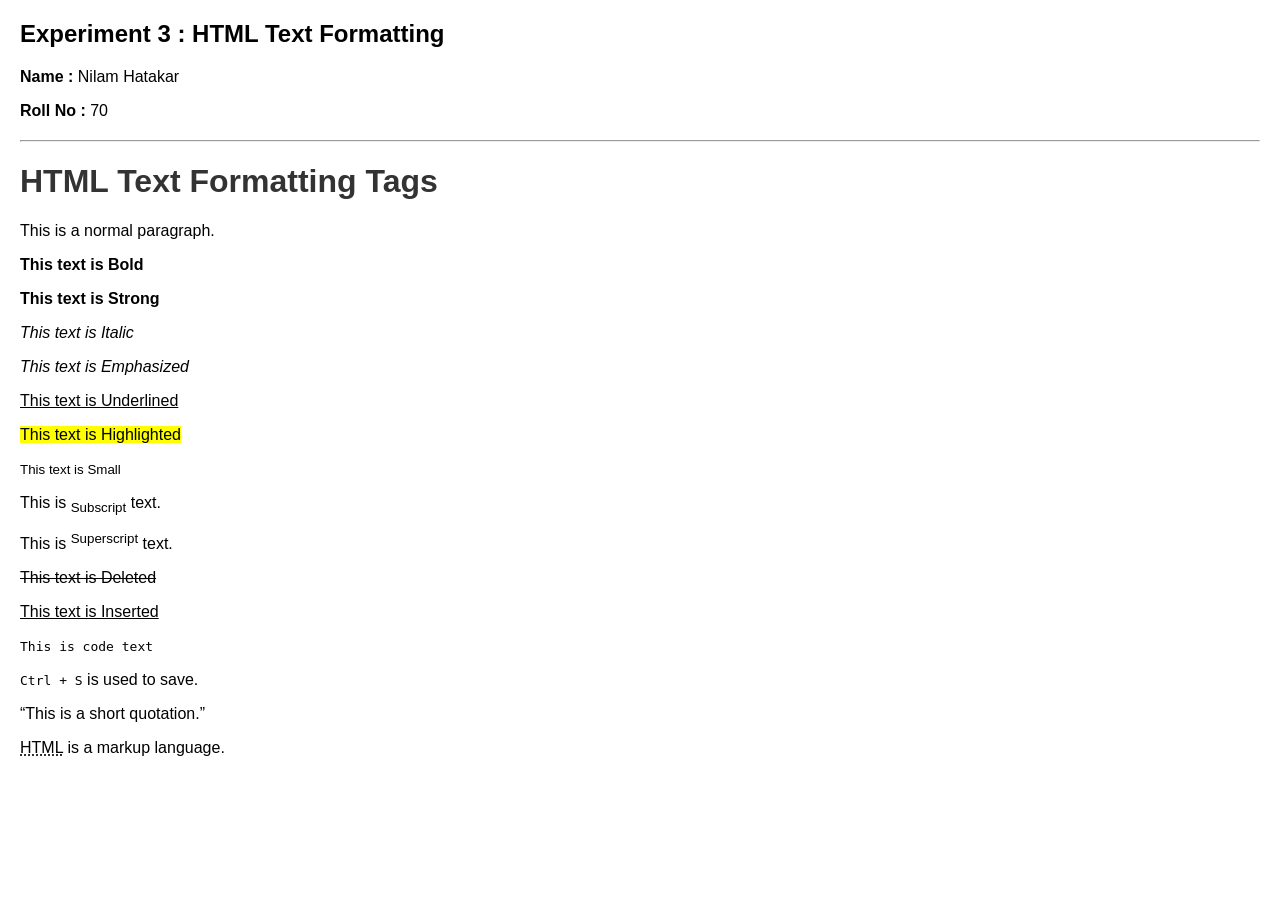
<file: Exp_3.html>
<!DOCTYPE html>
<html>
<head>
    <title>Experiment No 3</title>
    <style>
        body {
            font-family: Arial, sans-serif;
            margin: 20px;
        }
        h1 {
            color: #333;
        }
        p {
            margin-bottom: 10px;
        }
       hr {
            margin: 20px 0;
        }
    </style>

</head>
<body>
    <h2> Experiment 3 : HTML Text Formatting </h2>
    <p> <b>Name :</b> Nilam Hatakar </p>
    <p> <b>Roll No :</b> 70 </p>
    <hr>

    <h1>HTML Text Formatting Tags</h1>

    <p>This is a normal paragraph.</p>

    <p><b>This text is Bold</b></p>

    <p><strong>This text is Strong</strong></p>

    <p><i>This text is Italic</i></p>

    <p><em>This text is Emphasized</em></p>

    <p><u>This text is Underlined</u></p>

    <p><mark>This text is Highlighted</mark></p>

    <p><small>This text is Small</small></p>

    <p>This is <sub>Subscript</sub> text.</p>

    <p>This is <sup>Superscript</sup> text.</p>

    <p><del>This text is Deleted</del></p>

    <p><ins>This text is Inserted</ins></p>

    <p><code>This is code text</code></p>

    <p><kbd>Ctrl + S</kbd> is used to save.</p>

    <p><q>This is a short quotation.</q></p>

    <p><abbr title="HyperText Markup Language">HTML</abbr> is a markup language.</p>

</body>
</html>
</file>
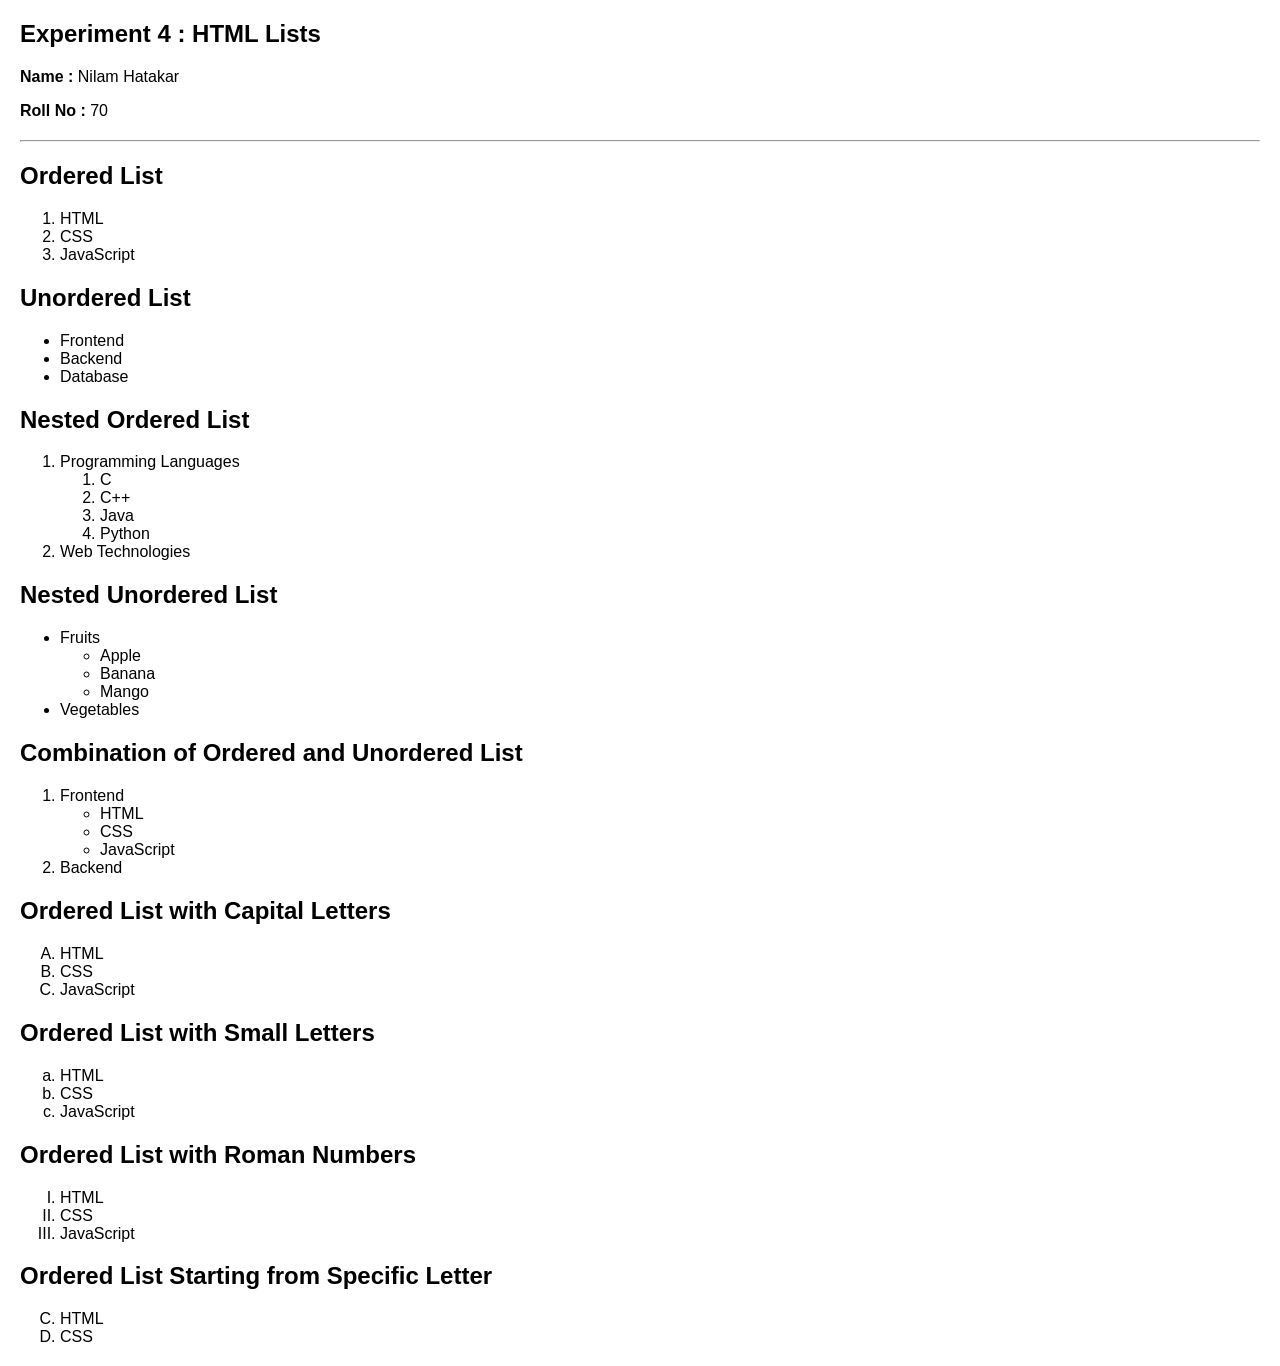
<file: Exp_4.html>
<!DOCTYPE html>
<html lang="en">
<head>
    <meta charset="UTF-8">
    <meta name="viewport" content="width=device-width, initial-scale=1.0">
    <title>Experiment No 4</title>
    <style>
        body {
            font-family: Arial, sans-serif;
            margin: 20px;
        }
        h1 {
            color: #333;
        }
        p {
            margin-bottom: 10px;
        }
       hr {
            margin: 20px 0;
        }
    </style>
</head>
<body>
    <h2> Experiment 4 : HTML Lists </h2>
    <p> <b>Name :</b> Nilam Hatakar </p>
    <p> <b>Roll No :</b> 70 </p>
    <hr>

    <h2>Ordered List</h2>
<ol>
    <li>HTML</li>
    <li>CSS</li>
    <li>JavaScript</li>
</ol>

<h2>Unordered List</h2>
<ul>
    <li>Frontend</li>
    <li>Backend</li>
    <li>Database</li>
</ul>

<h2>Nested Ordered List</h2>
<ol>
    <li>Programming Languages
        <ol>
            <li> C </li>
            <li> C++ </li>
            <li>Java</li>
            <li>Python</li>
        </ol>
    </li>
    <li>Web Technologies</li>
</ol>

<h2>Nested Unordered List</h2>
<ul>
    <li>Fruits
        <ul>
            <li>Apple</li>
            <li>Banana</li>
            <li>Mango</li>
        </ul>
    </li>
    <li>Vegetables</li>
</ul>

<h2>Combination of Ordered and Unordered List</h2>
<ol>
    <li>Frontend
        <ul>
            <li>HTML</li>
            <li>CSS</li>
            <li>JavaScript</li>
        </ul>
    </li>
    <li>Backend</li>
</ol>

<h2>Ordered List with Capital Letters</h2>
<ol type="A">
    <li>HTML</li>
    <li>CSS</li>
    <li>JavaScript</li>
</ol>

<h2>Ordered List with Small Letters</h2>
<ol type="a">
    <li>HTML</li>
    <li>CSS</li>
    <li>JavaScript</li>
</ol>

<h2>Ordered List with Roman Numbers</h2>
<ol type="I">
    <li>HTML</li>
    <li>CSS</li>
    <li>JavaScript</li>
</ol>

<h2>Ordered List Starting from Specific Letter</h2>
<ol type="A" start="3">
    <li>HTML</li>
    <li>CSS</li>
</ol>
</body>
</html>
</file>
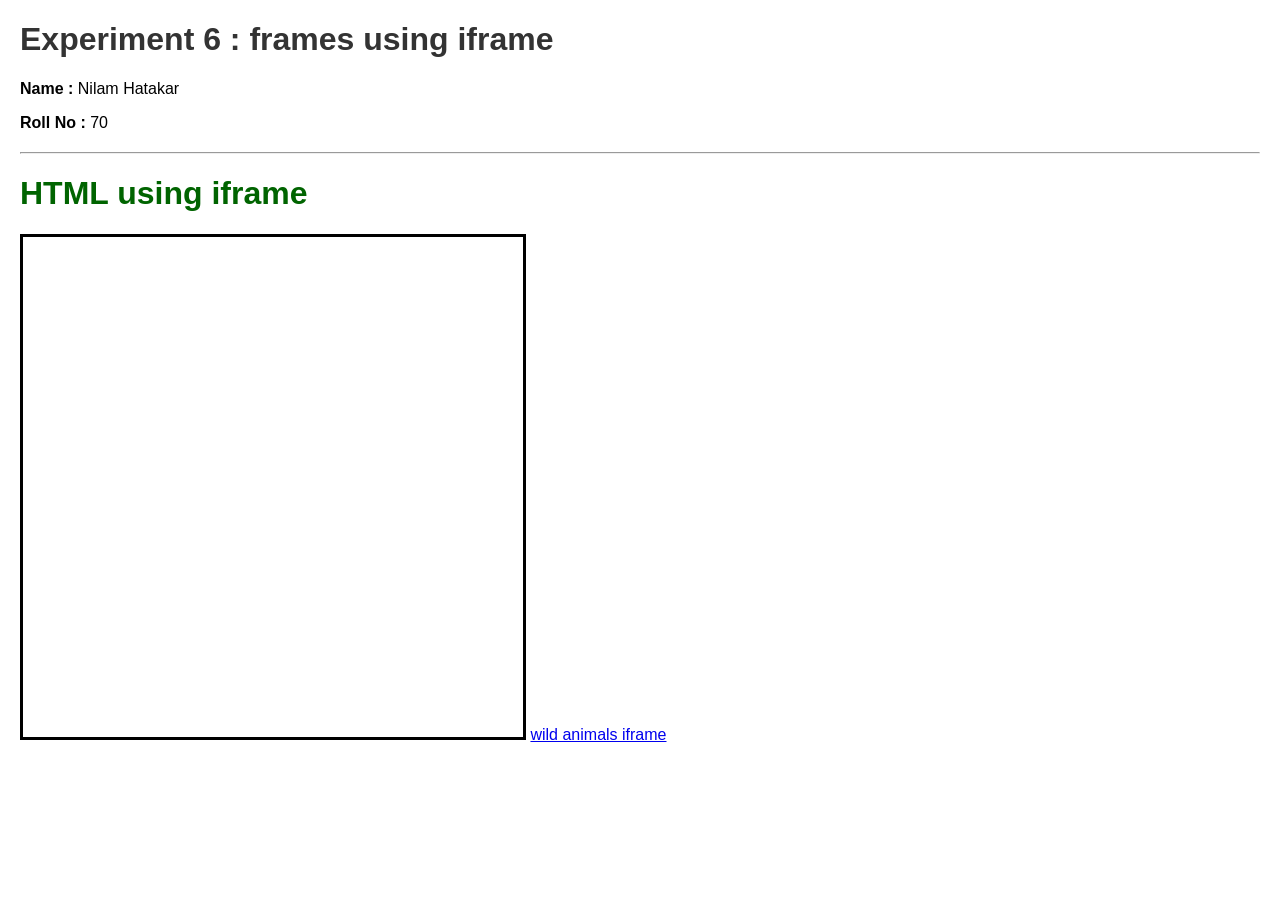
<file: Exp_6.html>
<!DOCTYPE html>
<html lang="en">
<head>
    <meta charset="UTF-8">
    <meta name="viewport" content="width=device-width, initial-scale=1.0">
    <title>Experiment No 6</title>
    <style>
        body {
            font-family: Arial, sans-serif;
            margin: 20px;
        }
        h1 {
            color: #333;
        }
        p {
            margin-bottom: 10px;
        }
       hr {
            margin: 20px 0;
        }
    </style>
</head>
<body>
    <h1> Experiment 6 : frames using iframe </h1>
    <p> <b>Name :</b> Nilam Hatakar </p>    
    <p> <b>Roll No :</b> 70 </p>
    <hr>

     <h1 style="color:darkgreen; text-align: left"> HTML using iframe </h1>
    <iframe src="https://i.etsystatic.com/36082954/r/il/d0d570/6466187184/il_1080xN.6466187184_trif.jpg" allowfullscreen name="ifram_wild" scrolling="auto" title="wild animals" width="500" marginwidth="40" height="500" style="border:3px solid black">
    </iframe>

    <a href="https://www.discovery.org/m/2024/01/group-of-wildlife-animals-in-the-jungle-together-stockpack-adobe-stock-1600x1016.jpg" target="iframe_wild">
        wild animals iframe
    </a>
    


</body>
</html>
</file>
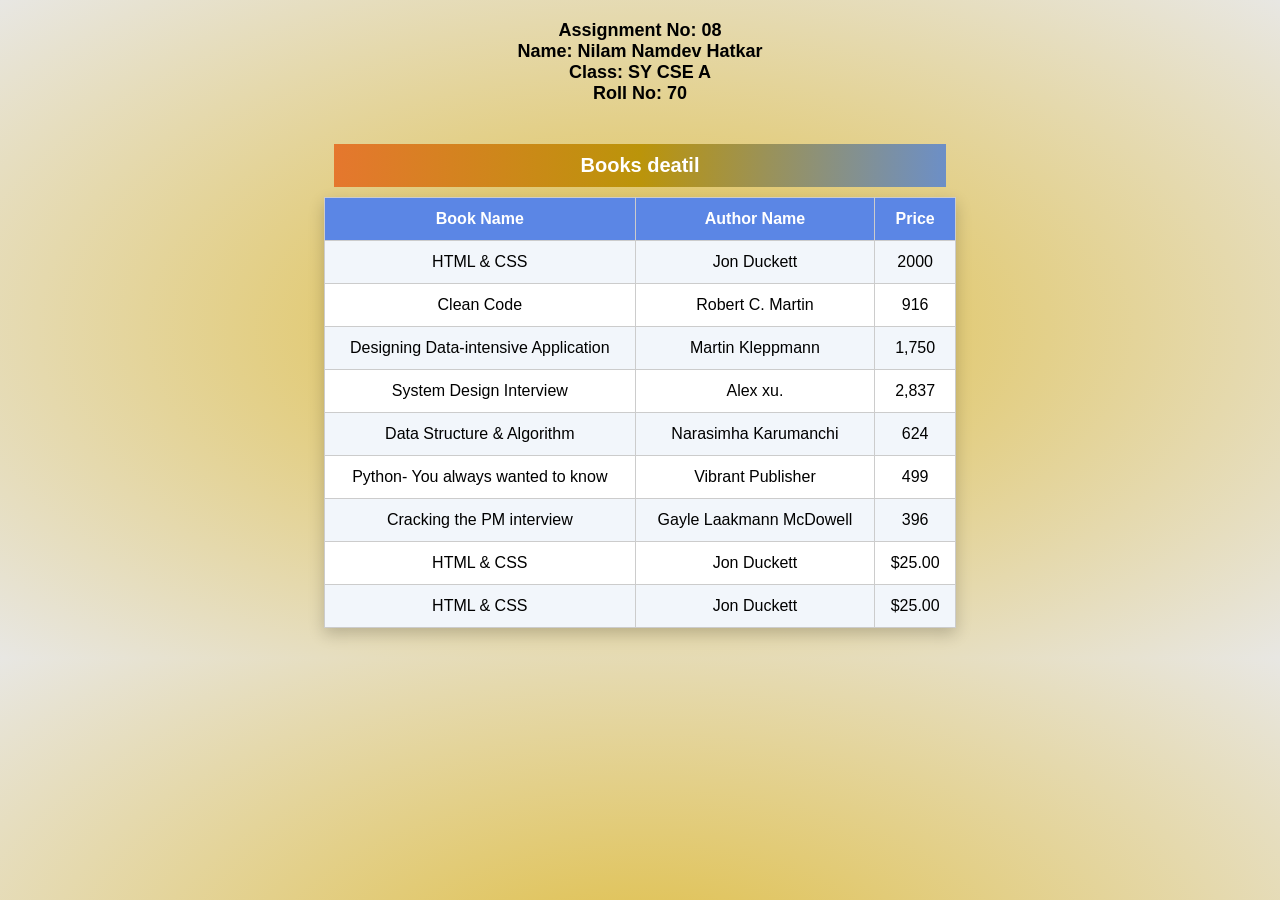
<file: Exp_8.html>
<!DOCTYPE html>
<html>
<head>
  <title>Experiment No 8</title>

  <style>
    body {
      font-family: Arial;
      background: radial-gradient( #dfbd41, #e8e7e3);
      text-align: center;
    }

    .info {
      margin-top: 20px;
      font-size: 18px;
      font-weight: bold;
      color: #000000;
      border-radius: 10px;
      border-style: 2px solid;
      border-color: darkseagreen;
    }

    table {
      border-collapse: collapse;
      width: 50%;
      margin: 30px auto;
      background: white;
      box-shadow: 0 6px 15px rgba(0,0,0,0.2);
    }

    caption {
      background: linear-gradient(to right, #e5772e,#bb940a ,#6c8fc7);
      color: white;
      padding: 10px;
      font-size: 20px;
      font-weight: bold;
      margin: 10px;
    }

    th, td {
      border: 1px solid #ccc;
      padding: 12px;
      text-align: center;
    }

    th {
      background-color: #5b86e5;
      color: white;
    }

    tr:nth-child(even) {
      background-color: #f2f6fb;
    }

    tr:hover {
      background-color: #dce6f7;
    }
  </style>
</head>

<body>

<div class="info">
  Assignment No: 08 <br>
  Name: Nilam Namdev Hatkar <br>
  Class: SY CSE A <br>
  Roll No: 70
</div>

<table>
  <caption> Books deatil  </caption>

  <tr>
    <th>Book Name </th>
    <th>Author Name</th>
    <th> Price </th>
  </tr>

  <tr>
    <td>HTML & CSS </td>
    <td>Jon Duckett</td>
    <td> 2000</td>
  </tr>
  <tr>
    <td>Clean Code </td>
    <td>Robert C. Martin</td>
    <td> 916 </td>
  </tr>
  <tr>
    <td>Designing Data-intensive Application </td>
    <td>Martin Kleppmann</td>
    <td> 1,750</td>
  </tr>
  <tr>
    <td>System Design Interview </td>
    <td>Alex xu.</td>
    <td>2,837</td>
  </tr>
  <tr>
    <td>Data Structure & Algorithm </td>
    <td> Narasimha Karumanchi</td>
    <td> 624</td>
  </tr>
  <tr>
    <td>Python- You always wanted to know </td>
    <td> Vibrant Publisher</td>
    <td> 499</td>
  </tr>
  <tr>
    <td>Cracking the PM interview</td>
    <td>Gayle Laakmann McDowell</td>
    <td>396</td>
  </tr>
  <tr>
    <td>HTML & CSS </td>
    <td>Jon Duckett</td>
    <td> $25.00</td>
  </tr>
  <tr>
    <td>HTML & CSS </td>
    <td>Jon Duckett</td>
    <td> $25.00</td>
  </tr>

</table>

</body>
</html>
</file>
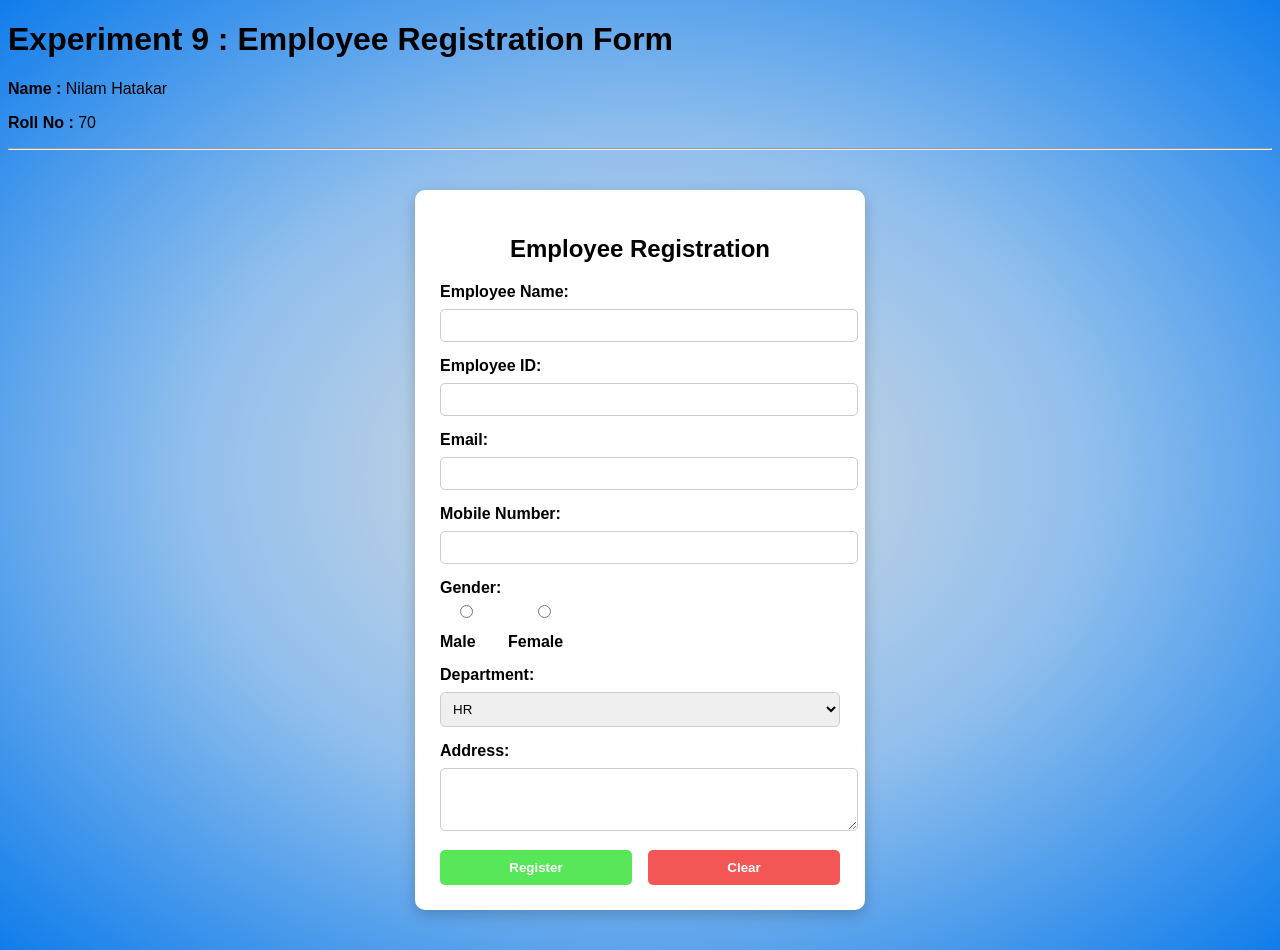
<file: Exp_9.html>
<!DOCTYPE html>
<html>
<head>
    <title>Experiment No 9</title>
    <style>
        body {
            font-family: Arial;
            background: radial-gradient( #d7dbe0, #91bfed, #107deb);
        }

        .container {
            width: 400px;
            margin: 40px auto;
            background: white;
            padding: 25px;
            border-radius: 10px;
            box-shadow: 0 5px 15px rgba(0,0,0,0.2);
        }

        h2 {
            text-align: center;
            margin-bottom: 20px;
        }

        label {
            font-weight: bold;
        }

        input, select, textarea {
            width: 100%;
            padding: 8px;
            margin: 8px 0 15px 0;
            border: 1px solid #ccc;
            border-radius: 5px;
        }

        .gender {
            display: flex;
            gap: 15px;
            margin-bottom: 15px;
        }

        .buttons {
            display: flex;
            justify-content: space-between;
        }

        .btn {
            width: 48%;
            padding: 10px;
            border: none;
            color: white;
            font-weight: bold;
            border-radius: 5px;
            cursor: pointer;
        }

        .register {
            background-color: rgb(88, 231, 88);
        }

        .clear {
            background-color: rgb(244, 85, 85);
        }

        .btn:hover {
            opacity: 0.8;
        }
    </style>
</head>

<body>

<h1> Experiment 9 : Employee Registration Form </h1>
    <p> <b>Name :</b> Nilam Hatakar </p>    
    <p> <b>Roll No :</b> 70 </p>
    <hr>

<div class="container">
    <h2>Employee Registration</h2>

    <form onsubmit="return validateForm()">
        
        <label>Employee Name:</label>
        <input type="text" id="name" required>

        <label>Employee ID:</label>
        <input type="text" id="id" required>

        <label>Email:</label>
        <input type="email" id="email" required>

        <label>Mobile Number:</label>
        <input type="text" id="mobile" required>

        <label>Gender:</label>
        <div class="gender">
            <label><input type="radio" name="gender"> Male</label>
            <label><input type="radio" name="gender"> Female</label>
        </div>

        <label>Department:</label>
        <select>
            <option>HR</option>
            <option>IT</option>
            <option>Finance</option>
            <option>Marketing</option>
        </select>

        <label>Address:</label>
        <textarea rows="3"></textarea>

        <div class="buttons">
            <button type="submit" class="btn register">Register</button>
            <button type="reset" class="btn clear">Clear</button>
        </div>

    </form>
</div>

<script>
function validateForm() {
    let mobile = document.getElementById("mobile").value;

    if (mobile.length !== 10 || isNaN(mobile)) {
        alert("Enter valid 10-digit mobile number");
        return false;
    }

    alert("Registration Successful!");
    return true;
}
</script>

</body>
</html>
</file>
